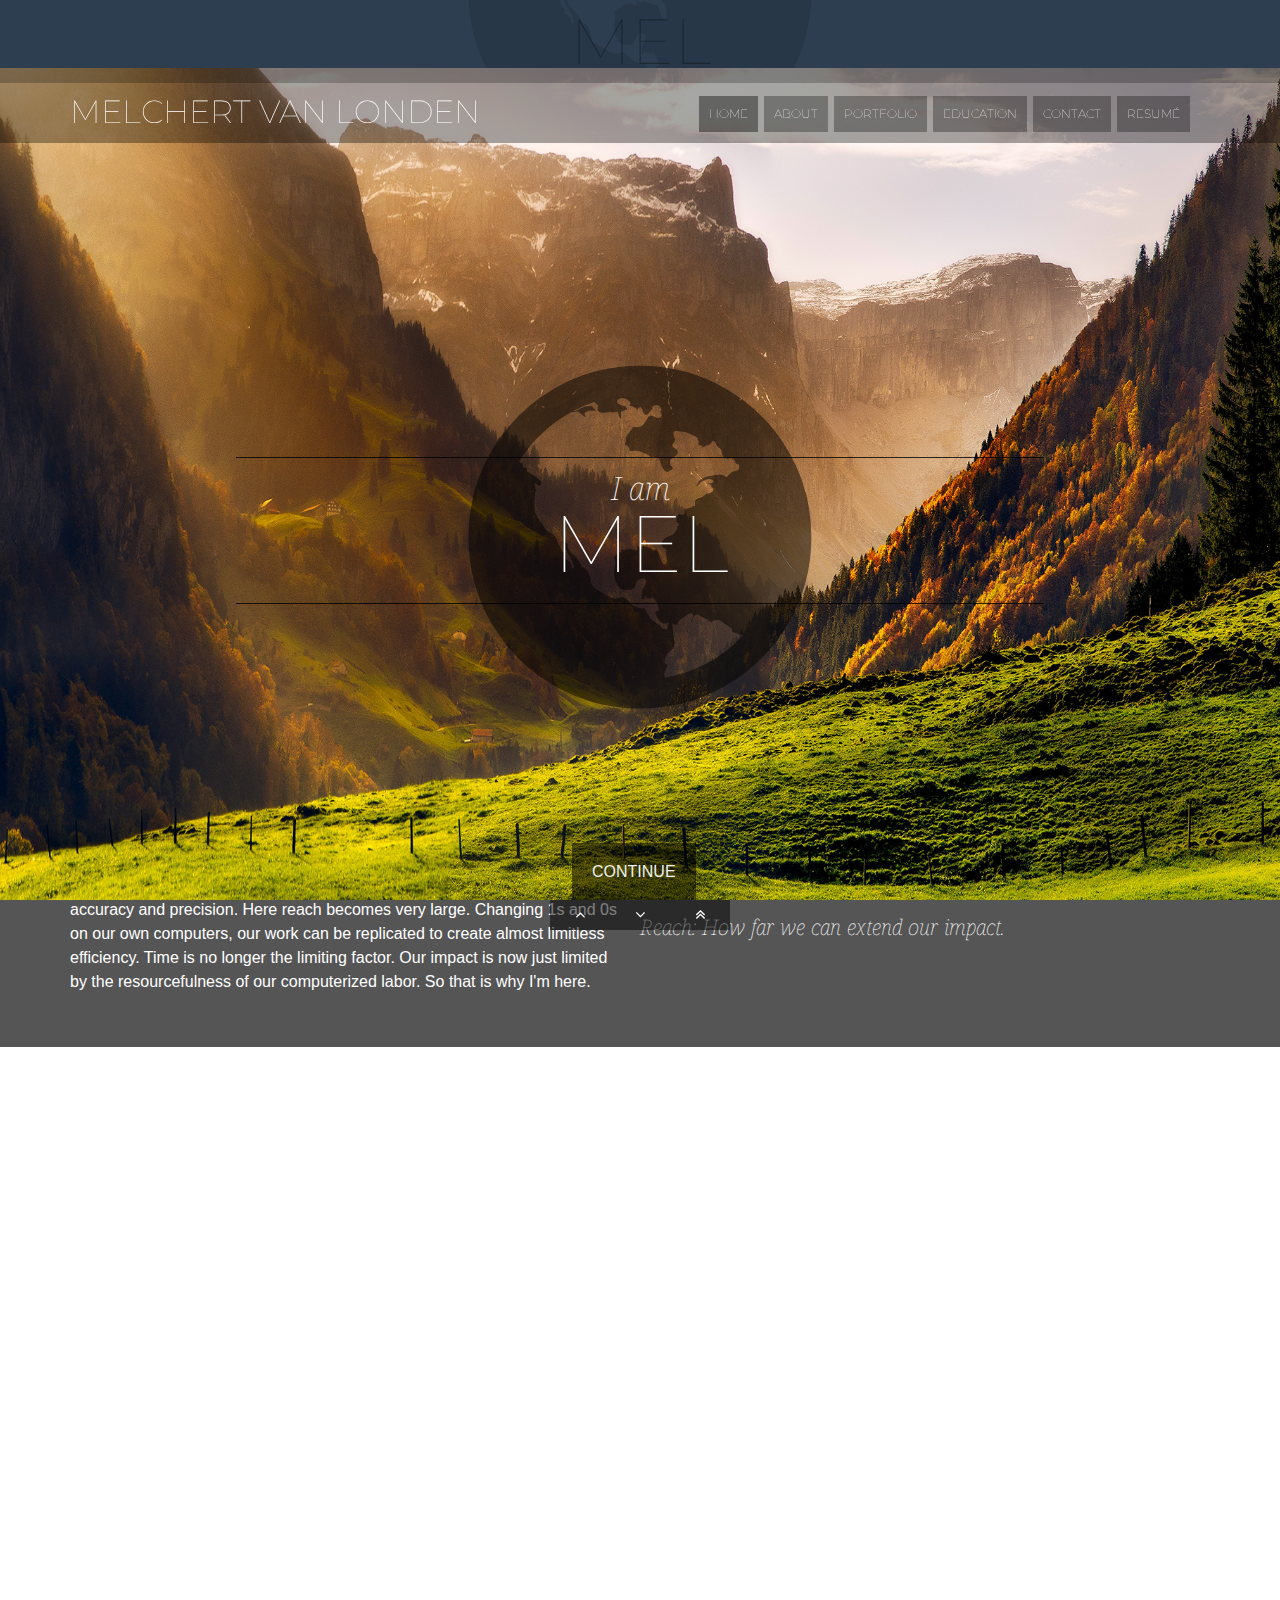
<file: public/index.html>
<!DOCTYPE html>
<!--[if lt IE 7]> <html class="no-js ie6 oldie" lang="en"> <![endif]-->
<!--[if IE 7]>    <html class="no-js ie7 oldie" lang="en"> <![endif]-->
<!--[if IE 8]>    <html class="no-js ie8 oldie" lang="en"> <![endif]-->
<!--[if gt IE 8]><!--> <html class="no-js"  dir="ltr" lang="en-US"> <!--<![endif]-->
<head>
    <meta charset="UTF-8">
    <meta http-equiv="X-UA-Compatible" content="IE=edge,chrome=1">
    <meta name="viewport" content="width=device-width, initial-scale=1, maximum-scale=1">
    <title>Mel van Londen</title>
    <meta name="author" content="">
    <meta name="description" content="">
    <link href="http://fonts.googleapis.com/css?family=Montserrat:400,700" rel="stylesheet" type="text/css">
    <link href='http://fonts.googleapis.com/css?family=Droid+Serif:400,700,400italic,700italic' rel='stylesheet' type='text/css'>
    <!--[if IE 7]><link href="css/font-awesome-ie7.min.css" rel="stylesheet" type="text/css" media="screen" /><![endif]-->
    <link rel="stylesheet" href="css/font-awesome.min.css">
    <link rel="stylesheet" href="css/curtain.css">
    <link rel="stylesheet" href="css/base.css">
    <link rel="stylesheet" href="css/flexslider.css">
    <link rel="stylesheet" href="css/jquery.fancybox.css">
    <link rel="stylesheet" href="css/styles.css">
    <link rel="stylesheet" href="css/component.css">
    <link rel="shortcut icon" href="favicon.ico" type="image/x-icon" />

    <!--[if lt IE 9]><script src="http://html5shim.googlecode.com/svn/trunk/html5.js"></script><![endif]-->
</head>
<body class="home">

<!--PRELOADER-->
<!-- Preloader -->
<div id="preloader">
  <h2 class="mega">Mel</h2>
  <i class="icon-globe"></i>
  <div id="status">
    <div class="windows8">
    <div class="wBall" id="wBall_1">
    <div class="wInnerBall">
    </div>
    </div>
    <div class="wBall" id="wBall_2">
    <div class="wInnerBall">
    </div>
    </div>
    <div class="wBall" id="wBall_3">
    <div class="wInnerBall">
    </div>
    </div>
    <div class="wBall" id="wBall_4">
    <div class="wInnerBall">
    </div>
    </div>
    <div class="wBall" id="wBall_5">
    <div class="wInnerBall">
    </div>
    </div>
    </div>
  </div>
</div>
<!--END PRELOADER-->

<section class="social">
  <div class="wrapper clearfix">
    <div class="col1-2">
    </div>
    <div class="col1-2">
      <ul class="floatleft">
        <li><a href="http://www.linkedin.com/pub/melchert-van-londen/49/34b/b6b" class="button" target="_blank"><i class="icon-linkedin"></i></a></li>
        <li><a href="https://github.com/mvanlonden" class="button" target="_blank"><i class="icon-github"></i></a></li>
        <li><a href="http://instagram.com/mvanlonden" class="button" target="_blank"><i class="icon-instagram"></i></a></li>
                <li><a href="https://www.dropbox.com/s/3da2i1fuiy8vwga/Melchert_vanLonden_Jan_5_14.pdf" class="button" target="_blank"><i class="icon-cloud-download"></i></a></li>
      </ul>
    </div>
  </div>
</section>
<nav>
  <div class="wrapper clearfix">
    <div class="col1-2">
      <h1 class="gamma"><a href="index.html">Melchert van Londen</a></h1>
    </div>
    <div class="col1-2" id="nav">
      <ul class="nav">
        <li><a href="#section-1" class="active curtain-links">Home</a></li>
        <li><a href="#section-2" class="curtain-links">About</a></li>
        <li><a href="#section-3" class="curtain-links">Portfolio</a>
          <ul>
            <li><a href="#section-3" class="curtain-links">Tracking Alligators</a></li>
            <li><a href="#section-4" class="curtain-links">Online Community</a></li>
            <li><a href="#section-5" class="curtain-links">SVG Snap</a></li>
          </ul>
        </li>
        <li><a href="#section-6" class="curtain-links">Education</a>
        </li>
        <li><a href="#section-7" class="curtain-links">Contact</a></li>
                <li><a href="https://www.dropbox.com/s/3da2i1fuiy8vwga/Melchert_vanLonden_Jan_5_14.pdf" target="_blank" class="curtain-links">Resum&eacute</a></li>
      </ul>
    </div>
  </div>
</nav>

<ol class="curtains">
    <li id="section-1" class="cover">
      <section class="center-block">
        <i class="icon-globe"></i>
        <hgroup>
          <h4 class="gamma remove-bottom">I am</h4>
            <div id="overflow-animate">
              <div id="animate-container">
                <h1 class="giga remove-bottom">Mel</h1>
                <h1 class="giga remove-bottom">a Thinker</h1>
                <h1 class="giga remove-bottom">a Programmer</h1>
                <h1 class="giga remove-bottom">an Entrepeneur</h1>
              </div>
            </div>
        </hgroup>
      </section>
      <h3 class="zeta"><a href="#section-2" class="curtain-links">Continue</a></h3>
    </li>
    <li id="section-2" class="onyx">
        <div class="wrapper clearfix">
          <div class="col1-2 responsive-centered">
            <h2 class="mega remove-bottom">Welcome!</h2>
            <h4 class="beta">I'm Mel</h4>
            <h4 class="subtitle">I am an ambitious person, eager to make an impact.</h4>
            <p class="meta">Let me tell you a little bit more about myself and my personal philosophy.</p>
            <p>It's all about impact and reach. By multiplying impact and reach we get what I call the "Change Index." Let's go off the assumption that we live and we die; this is the only time we have to do anything. There is nothing after you die. I think it goes without saying that before we leave this earth, we want our opinion to matter. Let's further assume that you have good intentions. Chances are you have an opinion because it will change things for the better. Now how do we value our life? I think the true value should lie in how much we can increase life value for others. As a collective we should value forward progression--find humankind's homeostasis--to reach a point where living becomes second nature, so that we can focus on further expanding the collective intelligence pool. This being the end result, the ever-continuing frontier, let's try to put ourselves in this context--we get our Personal Change Index. The summation of All of our change indices creates the Collective Change Index. And our goal is to maximize this value. This begins with maximizing our own value so that we can show others and future generations how to maximize their own. We stand on the shoulder of giants.</p>
                    <p>Intuitively, we would think our impact and reach are inversely related. If one goes up, the other inherently goes down, the underlying limit here being time. This has changed. Using technology we can replicate our efforts with perfect accuracy and precision. Here reach becomes very large. Changing 1s and 0s on our own computers, our work can be replicated to create almost limitless efficiency. Time is no longer the limiting factor. Our impact is now just limited by the resourcefulness of our computerized labor. So that is why I'm here. 
                    </p>
          </div>
          <div class="col1-2 responsive-centered">
            <div class="centered">
              <img src="img/BWheadshot.JPG" alt="image" style="margin-bottom: 20px;"/>
            </div>
                    <ul>
                        <h4>Impact: The extent to which our personal efforts affects others.</h4>
                        <h4>Reach: How far we can extend our impact.</h4>
                    </ul>
          </div>
        </div>
    </li>
    <li id="section-3" class="distaste">
        <div class="wrapper clearfix">
          <div class="col2-3">
            <iframe src="https://hearthubslides.herokuapp.com" width="576" height="420" scrolling="no" frameborder="0" webkitallowfullscreen mozallowfullscreen allowfullscreen></iframe>
            </div>
          <div class="col1-3">
            <h3 class="beta">Heart Hub</h3>
            <h4 class="subtitle delta">Hospital Data Collection and Analytics Platform</h4>
            <p>At MIT's H@cking Medicine hosted at WebMD, three teammates and I formulated a plan to create a universal hospital device platform that will be comprised of an access point network for medical devices.</p>
            <p>The device network, dubbed Heart Hub, will provide a hardware protocol API on one end and an analytics API on the other end to make it easy to unify medical device information and other hosptial informatics in a central store. It will promote a data science community by providing a platform for accessing the data seamlessly and securely.</p>
          </div>
        </div>
    </li>
    <li id="section-4" class="wetsand">
        <div class="wrapper clearfix">
          <div class="col1-3">
            <h3 class="beta"><a href="http://dyml.io">DYML.io</a></h3>
            <h4 class="subtitle delta">Dynamic Medication Reconcilation</h4>
            <p>After winning the GE/Intel Innovation prize at H@cking Medicine at MIT we are continuing to develop a dynamic medication list that will reconcile medications from multiple datastreams (i.e. BB+, EHRs, manual entry) automatically.</p>
            <p>Not only are we looking to reconcile the medications automatically but also create an inclusive user experience that will remind people to take their medication with a "soft" touch, alert users of possible drug interactions and allow the users to email their doctors regarding medication errors.</p>
            <a href="http://dyml.io" class="button" target="_blank">Visit Site</a>
          </div>
          <div class="col2-3">
            <img src="img/dyml.png">
          </div>
        </div>
    </li>
    <li id="section-5" class="nephritis">
        <div class="wrapper clearfix">
          <div class="col2-3">
            <div class="flexslider">
                        <ul class="slides">
                            <li><img src="img/ObjRecEx.png" /></li>
                            <li><img style="margin-top: 60px" src="img/ObjRecGraph.jpg" /></li>
                        </ul>
                    </div>
          </div>
          <div class="col1-3">
            <h3 class="beta">Alligator Tracking</h3>
            <h4 class="subtitle delta">Command Line Tool built using C++</h4>
            <p><a href="http://terpconnect.umd.edu/~cecarr/" target="_blank"><u>Dr. Catherine Carr's lab</u></a> studies sound localization of many different animals in order to better understand the neuronal circuits behind interaural time difference. The alligators were conditioned to respond to a sound that they have associated with food. By anaylzing their response we can better understand the accuracy of their sound localization mechanisms.</p>
            <p>The application is called and then video file and output data file are passed in as arguments. Using a HSV filter the pink paint on the alligator's back is isolated for tracking.</p>
                    <ul class="floatleft">
                        <li><a href="https://github.com/mvanlonden/objrec" class="button"><i class="icon-github"></i> View on Github</a></li>
                    </ul>
          </div>
        </div>
    </li>
    <li id="section-6" class="concrete">
        <div class="wrapper clearfix">
          <div class="col1-3">
            <h3 class="beta">Business CMS</h3>
            <h4 class="subtitle delta">Node.js with MongoDB</h4>
            <p>This web applcation takes user input, saves it to a database and updates the site realtime using Jade template bindings. This uses heroku dynos and a MongoHQ add on. </p>
            <p>The site is running on a single node dyno to keep heroku hosting free, but feel free to take a tour of the site and make an account. </p>
            <a href="http://kypertech.com/" class="button" target="_blank">Visit Site</a>
          </div>
          <div class="col2-3">
            <div class="flexslider">
              <ul class="slides">
                <li><img src="img/KyperHome.png" /></li>
                <li><img src="img/KyperUser.png" /></li>
                <li><img src="img/KyperAdmin.png" /></li>
                <li><img src="img/KyperDB.png" /></li>
              </ul>
          </div>
          </div>
        </div>
    </li>
    <li id="section-7" class="pomegranate">
        <div class="wrapper clearfix">
          <div class="col1-2">
                    <div style="postion:relative">
                        <div class="overlay">
                        </div>
                        <div class="svg-container">
                            <svg width="100%" height="400px" xmlns="http://www.w3.org/2000/svg" xlink="http://www.w3.org/1999/xlink"><g id="viewport" transform="matrix(1,0,0,1,0,0)"><rect x="125" y="250" width="300" height="100" style="fill:#c0392b;stroke-width:0;stroke:rgb(0,0,0)"/><circle cx="150" cy="100" r="50" stroke="black" stroke-width="0" fill="#c0392b"/><polygon points="400,50 350,150 450,150" fill="#c0392b"/></g></svg>
                        </div>
                    </div>
                </div>
                <div class="col1-2">
            <h3 class="beta">JQuery SVG Snapping</h3>
            <h4 class="subtitle delta">Add snapping functionality to John Krauss's JQuery-SvgPan Library</h4>
            <p>Using a Javascript rounding function I was able to manipulate SVG matricies to snap to a user defined grid size.</p>
                    <p>Try it out. Position your mouse over the viewport, use your scroll to zoom in or out, and click and drag to observe the snapping functionality.</p>
                    <ul class="floatleft">
                        <li><a href="https://github.com/mvanlonden/jquery-svgpansnap" class="button"><i class="icon-github" target="_blank"></i> View on Github</a></li>
                        <li>
                            <form class="ac-custom ac-checkbox ac-cross" autocomplete="off">
                                <ul>
                                    <li><input id="cb1" name="cb1" type="checkbox"><label for="cb6">Enable Demo</label></li>
                                </ul>
                            </form>
                        </li>
                    </ul>
          </div>
        </div>
    </li>
    <li id="section-8" class="asphalt">
        <div class="wrapper clearfix">
          <div class="col1-2">
            <h3 class="alpha">Education</h3>
            <h4 class="subtitle beta">University of Maryland</h4>
                    <h4 class="subtitle delta"> </h4>
                    <h4 class="subtitle delta">B.S. Neurobiology and Physiology</h4>
                    <h4 class="subtitle delta">B.S. Business Management</h4>
                    <h4 class="subtitle beta">US Coast Guard</h4>
                    <h4 class="subtitle delta"> </h4>
                    <h4 class="subtitle delta">Master Captain 50 Ton License</h4>
          </div>
          <div class="col1-2">
            <h3 class="alpha">Skills</h3>
                    <div class="col1-6">
                        <p>Javascript</p>
                        <p>Node</p>
                        <p>Angular</p>
                        <p>Unix</p>
                        <p>Java</p>
                        <p>Python</p>
                    </div>
                    <div class="col2-6">
                        <div class="bar-container distaste"><div class="bar8 distaste"></div></div>
                        <div class="bar-container distaste"><div class="bar6 distaste"></div></div>
                        <div class="bar-container wetsand"><div class="bar8 wetsand"></div></div>
                        <div class="bar-container wetsand"><div class="bar8 wetsand"></div></div>
                        <div class="bar-container slime"><div class="bar7 slime"></div></div>
                        <div class="bar-container slime"><div class="bar5 slime"></div></div>
                    </div>
          </div>
        </div>
    </li>
    <li id="section-9" style="background-color:#76A3B8">
      <div class="wrapper clearfix">
      <div class="col1-1 responsive-centered">
                <div class="centered">
            <a href="img/captain.png" class="popup popup-link" style="margin-bottom:20px">
                <img src="img/captain.png" alt="image" />
               </a>
        <h2 class="mega remove-bottom"></h2>
        <h4 class="beta"><a href="mailto:m@lchert.com">M@lchert.com</a></h4>
        <h4 class="subtitle">On the lookout for my next adventure.</h4>
            </div>
      </div>
    </li> 
</ol>

<ul class="menu">
    <li class="up"><a href="#up"><i class="icon-angle-up"></i></a></li>
    <li class="down"><a href="#down"><i class="icon-angle-down"></i></a></li>
    <li class="btt"><a href="#"><i class="icon-double-angle-up"></i></a></li>
</ul>

<script src="http://ajax.googleapis.com/ajax/libs/jquery/1.10.1/jquery.min.js"></script>
<script>
if (!window.jQuery) {
    document.write('<script src="js/jquery-1.10.2.min.js"><\/script>');
};
</script>
<script>
$('#cb1').change(function(){
    $('.overlay').toggle();
});
</script>
<script src="js/jquery-easing.js"></script>
<script src="js/curtain.js"></script>
<script src="js/jquery.flexslider-min.js"></script>
<script src="js/jquery.fancybox.pack.js"></script>
<script src="js/custom.js"></script>
<script src="js/jquery-svgpansnap.js"></script>
<script src="js/svgcheckbx.js"></script>
<!--<script src="js/modernizr.custom.js"></script> might be important for checkbox-->

</body>
</html>
</file>
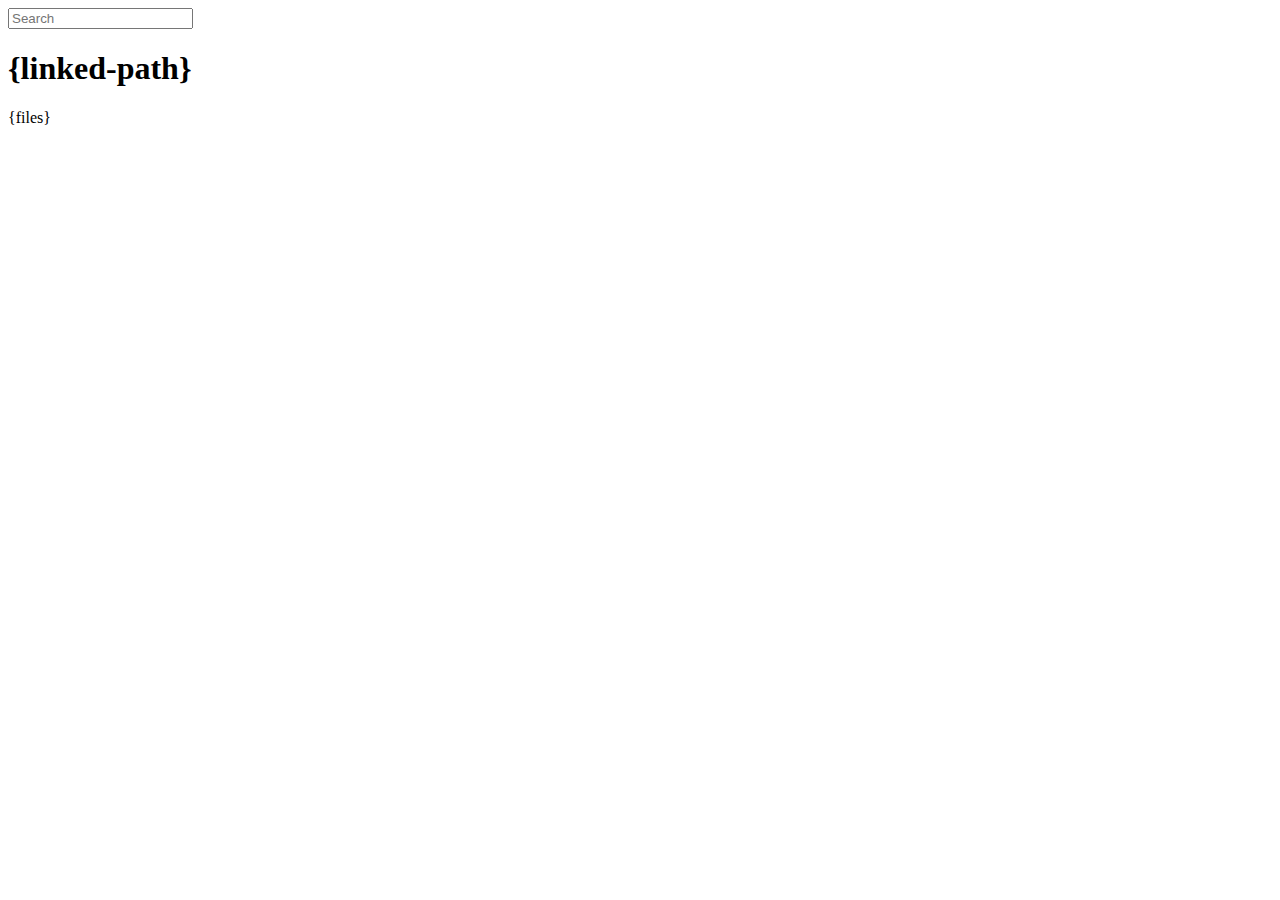
<file: node_modules/express/node_modules/connect/lib/public/directory.html>
<html>
  <head>
    <title>listing directory {directory}</title>
    <style>{style}</style>
    <script>
      function $(id){
        var el = 'string' == typeof id
          ? document.getElementById(id)
          : id;

        el.on = function(event, fn){
          if ('content loaded' == event) event = 'DOMContentLoaded';
          el.addEventListener(event, fn, false);
        };

        el.all = function(selector){
          return $(el.querySelectorAll(selector));
        };

        el.each = function(fn){
          for (var i = 0, len = el.length; i < len; ++i) {
            fn($(el[i]), i);
          }
        };

        el.getClasses = function(){
          return this.getAttribute('class').split(/\s+/);
        };

        el.addClass = function(name){
          var classes = this.getAttribute('class');
          el.setAttribute('class', classes
            ? classes + ' ' + name
            : name);
        };

        el.removeClass = function(name){
          var classes = this.getClasses().filter(function(curr){
            return curr != name;
          });
          this.setAttribute('class', classes);
        };

        return el;
      }

      function search() {
        var str = $('search').value
          , links = $('files').all('a');

        links.each(function(link){
          var text = link.textContent;

          if ('..' == text) return;
          if (str.length && ~text.indexOf(str)) {
            link.addClass('highlight');
          } else {
            link.removeClass('highlight');
          }
        });
      }

      $(window).on('content loaded', function(){
        $('search').on('keyup', search);
      });
    </script>
  </head>
  <body class="directory">
    <input id="search" type="text" placeholder="Search" autocomplete="off" />
    <div id="wrapper">
      <h1>{linked-path}</h1>
      {files}
    </div>
  </body>
</html>
</file>
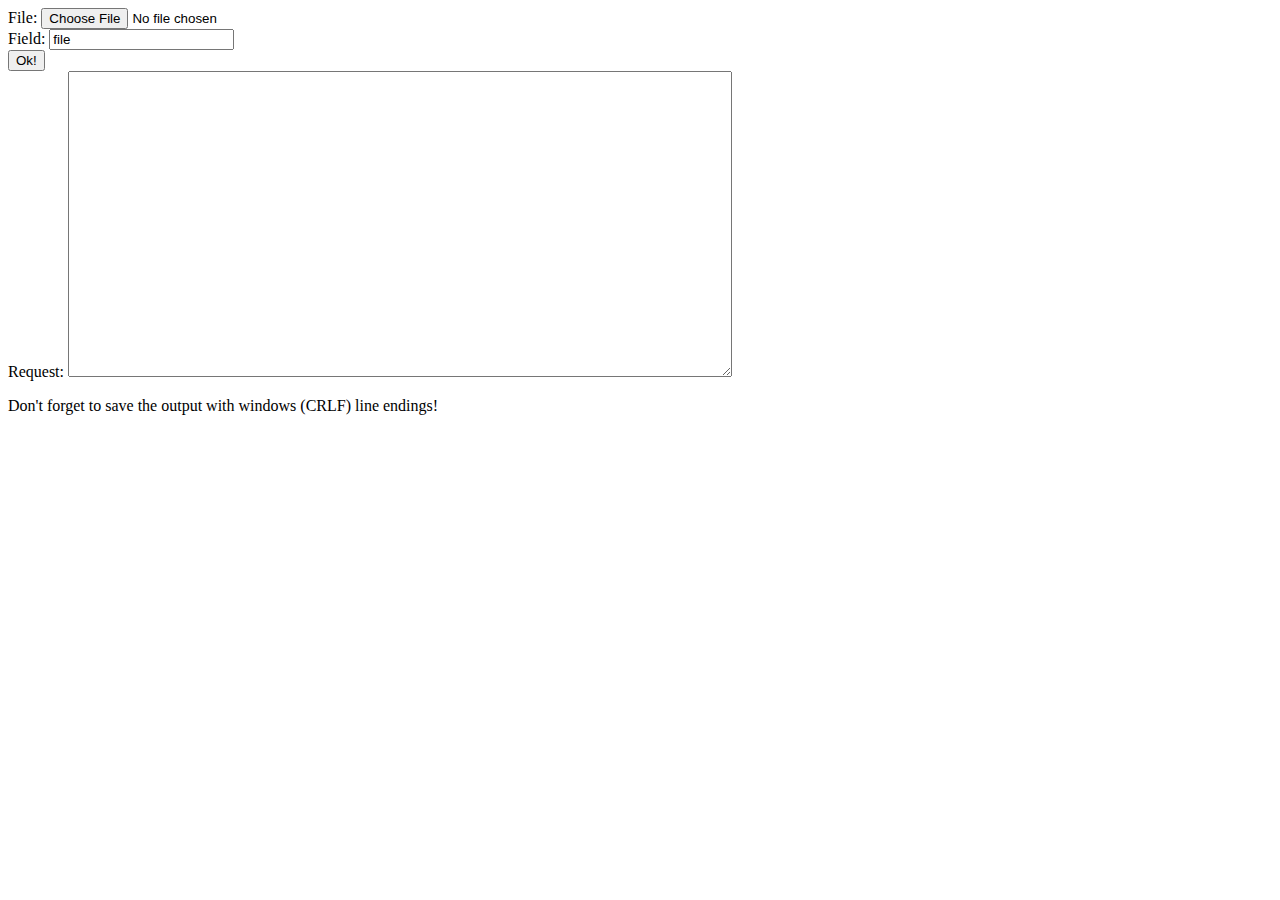
<file: node_modules/express/node_modules/connect/node_modules/formidable/test/tools/base64.html>
<html>
<head>
	<title>Convert a file to a base64 request</title>

<script type="text/javascript">

function form_submit(e){
	console.log(e)

	var resultOutput = document.getElementById('resultOutput');
	var fileInput = document.getElementById('fileInput');
	var fieldInput = document.getElementById('fieldInput');

	makeRequestBase64(fileInput.files[0], fieldInput.value, function(err, result){
		resultOutput.value = result;
	});

	return false;
}

function makeRequestBase64(file, fieldName, cb){
	var boundary = '\\/\\/\\/\\/\\/\\/\\/\\/\\/\\/\\/\\/\\/\\/\\/\\/\\/\\/\\/\\/\\/\\/\\/\\/\\/\\/\\/\\/\\/';
	var crlf = "\r\n";

	var reader = new FileReader();
	reader.onload = function(e){
		var body = '';

		body += '--' + boundary + crlf;
		body += 'Content-Disposition: form-data; name="' + fieldName + '"; filename="' + escape(file.name)+ '"' + crlf;
		body += 'Content-Type: ' + file.type + '' + crlf;
		body += 'Content-Transfer-Encoding: base64' + crlf
		body += crlf;
		body += e.target.result.substring(e.target.result.indexOf(',') + 1) + crlf;

		body += '--' + boundary + '--';

		var head = '';
		head += 'POST /upload HTTP/1.1' + crlf;
		head += 'Host: localhost:8080' + crlf;
		head += 'Content-Type: multipart/form-data; boundary=' + boundary + '' + crlf;
		head += 'Content-Length: ' + body.length + '' + crlf;

		cb(null, head + crlf + body);
	};

	reader.readAsDataURL(file);
}

</script>

</head>

<body>

<form action="" onsubmit="return form_submit();">
	<label>File: <input id="fileInput" type="file" /></label><br />
	<label>Field: <input id="fieldInput" type="text" value="file" /></label><br />
	<button type="submit">Ok!</button><br />
	<label>Request: <textarea id="resultOutput" readonly="readonly" rows="20" cols="80"></textarea></label><br />
</form>
<p>
Don't forget to save the output with windows (CRLF) line endings!
</p>

</body>
</html>
</file>
<file: public/css/curtain.css>
html{
    height: 100%;
    overflow-x: hidden;
}
.curtains{
    width: 100%;
    z-index:1;
    position:relative;
}
.curtains>li{
    -webkit-transform:translateZ(0);
    position: fixed;
    display:block;
    top: 0;
    left: 0;
    width: 100%;
    min-height: 100%;
    overflow: hidden;
    z-index:1;
}
.curtains>li.hidden{display:none;}
.curtains>li:first-child{z-index:2;}

/*! responsive-nav.js v1.0.15 by @viljamis */

.js #nav {
  clip: rect(0 0 0 0);
  max-height: 0;
  position: absolute;
  display: block;
  overflow: hidden;
  zoom: 1;
}

#nav.opened {
  max-height: 9999px;
}

#nav-toggle {
	position: absolute; right: 20px;
}

@media screen and (min-width: 767px) {
  .js #nav {
    position: relative;
  }
  .js #nav.closed {
    max-height: none;
  }
  #nav-toggle {
    display: none;
  }
}
</file>
<file: public/css/styles.css>
/* GENERIC STYLES AND TYPOGRAPHY */
* {
	z-index: 9; position: relative;
}
body {
	font-family: 'Arial', sans-serif; color: #fff; line-height: 24px;
}
h1, h2, h3, blockquote span, nav a, .resp-tabs-list li {
	font-family: 'Montserrat', sans-serif; text-transform: uppercase; color: #fff; word-wrap: normal; -webkit-hyphens: manual; hyphens: manual;
}
h4, h5, h6 {
	font-family: 'Droid Serif', serif; color: #fff; font-style: italic;
}
.light h1, .light h2, .light h3, .light h4, .light h5, .light h6 {
	color: #333;
}
body .light, .light a, .light blockquote, .light p, .light blockquote span {
	color: #555;
}
article ol, article ul, aside ul, aside ol, footer ul, footer ol {
	padding: 20px 20px 20px 40px;
}
aside ul, aside ol, footer ul, footer ol {
	padding: 0 0 20px 10px;
}
article li, aside li, footer li {
	margin-bottom: 8px;
}
article ul {
	list-style-type: disc;
}
aside li, footer li {
	border-bottom: 1px solid #bdc3c7; padding-bottom: 6px;
}
article ol, aside ol, footer ol {
	list-style-type: decimal;
}
aside, footer, .subfooter {
	font-size: 80%;
}
aside i, footer i {
	left: -10px;
}
aside h3, footer h3 {
	padding-top: 10px;
}
aside h3 {
	border-bottom: 1px solid #444; padding-bottom: 10px; display: inline-block;
}
aside h3:after {
	position: absolute; bottom: -3px; left: 0; content: ''; width: 50px; height: 2px; background: url(../rgba.php?r=0&g=0&b=0&a=30) repeat; background: rgba(0,0,0,0.3);
}
footer h3 {
	border-bottom: 1px solid #bdc3c7; padding-bottom: 10px; display: inline-block;
}
footer h3:after {
	position: absolute; bottom: -3px; left: 0; content: ''; width: 50px; height: 2px; background: url(../rgba.php?r=255&g=255&b=255&a=30) repeat; background: rgba(255,255,255,0.3);
}
pre {
	background: #ecf0f1; padding: 15px 30px; margin-bottom: 20px;
}
pre:before {
	font-family: 'FontAwesome'; content: '\f15c'; position: absolute; bottom: 35px; right: 10px; font-size: 90px; color: url(../rgba.php?r=0&g=0&b=0&a=10) repeat; color: rgba(0,0,0,0.1); font-style: normal; z-index: -1;
}
em {
	font-style: italic;
}
strong {
	font-weight: bold;
}
a {
	color: #ecf0f1; text-decoration: none;
}
.breadcrumbs a {
	border-bottom: 1px solid #ecf0f1;
}
.light a:hover {
	color: #000;
}
a:hover {
	color: #fff;
}
blockquote {
	padding: 10px 40px 30px; font-style: italic; font-size: 120%; margin-top: 30px; line-height: 28px;
}
blockquote p {
	margin-bottom: 0;
}
blockquote:before {
	font-family: 'FontAwesome'; content: '\f10d'; position: absolute; top: 20px; left: 0; font-size: 90px; color: url(../rgba.php?r=0&g=0&b=0&a=10) repeat; color: rgba(0,0,0,0.1); font-style: normal; z-index: -1;
}
blockquote span {
	display: block; letter-spacing: 3px; font-size: 70%; font-style: normal; padding-top: 10px;
}
.button {
	display: inline-block; background: url(../rgba.php?r=0&g=0&b=0&a=20) repeat; background: rgba(0,0,0,0.2); padding: 10px 13px; font-style: italic; margin: 0 6px 9px 0;
}
.button:hover {
	background: url(../rgba.php?r=0&g=0&b=0&a=35) repeat; background: rgba(0,0,0,0.35);
}
.light .button {
	color: #fff;
}
.light .button:hover {
	color: #fff;
}
input, textarea {
	border: 0; background: url(../rgba.php?r=0&g=0&b=0&a=35) repeat; background: rgba(0,0,0,0.35); height: 44px; font-size: 15px; padding: 0 40px 0 20px; color: #fff;
}
.icons-ul li {
	margin-bottom: 14px;
}
hr {
	width: 100%; height: 1px; background: #e5e5e5; border: none; margin: 5px 0 25px;
}
.col1-1 hr {
	margin-bottom: 5px;
}
/* END GENERIC STYLES AND TYPOGRAPHY */

/* NAV STYLES */

section.social {
	background: url(../rgba.php?r=0&g=0&b=0&a=50) repeat; background: rgba(0,0,0,0.5);
}
nav {
	position: fixed; left: 0; width: 100%; height: 60px; background: url(../rgba.php?r=0&g=0&b=0&a=35) repeat; background: rgba(0,0,0,0.35); z-index: 999;
}
nav * {
	z-index: 999;
}
nav .wrapper {
	padding: 13px 0 0 0;
}
nav .nav {
	float: right; margin-top: -1px;
}
nav li {
	float: left;
}
nav li a {
	padding: 7px 10px 6px; display: block; background: url(../rgba.php?r=0&g=0&b=0&a=30) repeat; background: rgba(0,0,0,0.3); margin-left: 6px; font-size: 12px;
}
nav li a.active, nav li a:hover {
	background: url(../rgba.php?r=0&g=0&b=0&a=40) repeat; background: rgba(0,0,0,0.4); color: #fff;
}
#nav-toggle {
	float: right; font-size: 24px; padding-top: 4px;
}
nav ul ul {
	display: none; padding-top: 11px;
}
nav li ul li {
	display: block; float: none;
}
.curtains li .wrapper {
	padding-top: 155px;
}
.curtains li .center-block .wrapper {
	padding-top: 0;
}

/* END NAV STYLES */

/* HOME */

.home #section-1 { 
  background: url('../img/swissalps.jpg') 50% 0 no-repeat; 
  -webkit-background-size: cover;
  -moz-background-size: cover;
  -o-background-size: cover;
  background-size: cover;
}
.social {
	position: fixed; left: 0; width: 100%; top: 0; z-index: 99;
}
.social .wrapper, .subfooter .wrapper {
	padding-top: 20px;
}
.subfooter.wrapper {
	margin-bottom: 0;
}
.subfooter p {
	margin: 13px 0 10px;
}
.social .col1-2, .subfooter .col1-2 {
	margin-bottom: 0;
}
.social li, .subfooter li {
	display: inline-block;
}
.social li a.button, .subfooter li a.button {
	background: url(../rgba.php?r=0&g=0&b=0&a=35) repeat; background: rgba(0,0,0,0.35); font-style: normal; min-width: 45px; text-align: center;
}
.social li a.button:hover, .subfooter li a.button:hover {
	background: url(../rgba.php?r=0&g=0&b=0&a=50) repeat; background: rgba(0,0,0,0.5);
}
.social li:last-child a.button, .subfooter li:last-child a.button {
	margin-right: 0;
}
footer pre {
	padding: 0; background: none;
}
footer pre:before {
	display: none;
}
.breadcrumbs * {
	letter-spacing: 2px;
}
.breadcrumbs span {
	font-style: italic;
}
.cover {
	text-align: center;
}
.team .cover {
	text-align: left;
}
.home .cover i, #preloader i {
	color: url(../rgba.php?r=0&g=0&b=0&a=50) repeat; color: rgba(0,0,0,0.5); font-size: 400px; position: absolute; left: 0; right: 0; top: -120px; z-index: 1;
}
.icon-huge {
	color: url(../rgba.php?r=0&g=0&b=0&a=20) repeat; color: rgba(0,0,0,0.2); font-size: 400px;	
}
.home .cover h3 {
	position: absolute; bottom: 0; margin: 0 auto; left: 50%; margin-left: -68px; padding-bottom: 20px;
}
.home .cover h3 a {
	padding: 20px; background: url(../rgba.php?r=0&g=0&b=0&a=50) repeat; background: rgba(0,0,0,0.5);
}
.home .cover h3 a:hover {
	background: url(../rgba.php?r=0&g=0&b=0&a=70) repeat; background: rgba(0,0,0,0.7);
}
.center-block {
	position: relative;
}
hgroup {
	display: inline-block; padding: 14px 24px 19px; border-top: 1px solid rgba(0,0,0,0.8); border-bottom: 1px solid rgba(0,0,0,0.8);
}
#overflow-animate {
	overflow: hidden; height: 80px;
}
#animate-container {
	position: relative;
}

/* END HOME */

/* SECTION 3 */

.popup-link {
	display: block;
}
.popup-link i {
	position: absolute; top: 20px; left: 20px; color: #333; font-size: 38px; width: 60px; height: 60px; background: #fff; text-align: center; line-height: 62px;
}

/* HELPER CLASSES */
.remove-bottom {
	margin-bottom: 0;
}
.subtitle {
	opacity: 0.7;
}
.centered {
	text-align: center;
}
.largetoppadding {
	padding-top: 155px;
}
.floatright {
	float: right; margin-right: 0; margin-left: 4%;
}
.floatleft {
	float: left;
}
.padding {
	padding: 12px 0;
}
/* END HELPER CLASSES */

/* ANIMATION MENU */
.menu {
	position: fixed; bottom: 0; margin-left: 50%; left: -90px;
}
.home .menu {
	bottom: -30px;
}
.menu.normal {
	left: auto; right: 30px; margin: 0; position: absolute; bottom: auto; top: 0;
}
.menu li {
	float: left; margin: 0; padding: 0;
}
.menu li a, .pagination a {
	background: url(../rgba.php?r=0&g=0&b=0&a=50) repeat; background: rgba(0,0,0,0.5); color: #fff; width: 60px; height: 30px; display: block; text-align: center; line-height: 30px;
}
.menu li a:hover, .pagination a:hover, .pagination a.active {
	background: url(../rgba.php?r=0&g=0&b=0&a=70) repeat; background: rgba(0,0,0,0.7); color: #fff;
}

/* BLOG */

.meta, .pagination {
	font-size: 14px; border-top: 1px solid rgba(255,255,255,0.6); border-bottom: 1px solid rgba(255,255,255,0.6); display: inline-block; padding: 15px 0;
}
.light .meta, .light .pagination {
	border-color: rgba(0,0,0,0.3);
}
.blog #section-1 {
	background: url('../img/portfolio.png') repeat;
}
.pagination {
	margin-top: 70px;
}
.pagination li {
	display: inline-block;
}
.blog article, .portfolio article {
	border-bottom: 1px solid #bdc3c7; margin-bottom: 45px; padding-bottom: 25px;
}
.blog.single article, .portfolio.single article {
	border-bottom: none; padding-bottom: 0; margin-bottom: 35px;
}
.comment-count {
	border-top: 1px solid #bdc3c7; padding-top: 30px;
}
#comments li {
	border-top: 1px solid #bdc3c7; margin-bottom: 30px; padding-top: 30px;
}
#comments ul.children li {
	border-top: none; padding-top: 0; padding-left: 5%; margin-left: 5%; border-left: 1px solid #bdc3c7;
}
#comments ul.children li:before {
	content: ''; position: absolute; top: 45px; left: 0; width: 5%; height: 1px; background: #bdc3c7;
}
#commentform, #contactform {
	border-top: 1px solid #bdc3c7; padding: 35px 0;
}
#commentform div.floatleft {
	width: 30%;
}
#commentform input, #commentform textarea, #contactform input, #contactform textarea {
	background: #ecf0f1; color: #333;
}
#commentform input, #contactform input{
	float: left; display: block; clear: left; width: 100%; margin-bottom: 10px;
}
#commentform textarea {
	float: right; width: 68%; min-height: 153px; padding: 14px 60px 20px 20px;
}
#contactform textarea {
	width: 100%; min-height: 153px; padding: 14px 60px 20px 20px;
}
#commentform input.submit, #contactform input.submit {
	float: right; width: auto; padding: 0 30px;
}
#contactform input.submit {
	float: left; margin-top: 3px;
}
#commentform input.submit:hover, #contactform input.submit:hover {
	background: #bdc3c7; cursor: pointer; color: #fff;
}
li .one_sixth {
	text-align: center;
}
.author {
	margin: 10px 0 35px; padding: 20px 30px 5px; background: #ecf0f1;
}
.author img {
	margin: 0 30px 20px 0;
}
ul.tagcloud {
	padding: 0;
}
ul.tagcloud li {
	padding: 0; margin: 0 6px 7px 0; border: 1px solid #ecf0f1; display: inline-block;
}
ul.tagcloud li a {
	padding: 3px 7px 2px; display: inline-block;
}
footer dl {
	border-bottom: 1px solid #ecf0f1; margin-bottom: 10px;
}
footer dt {
	float: left; margin: 3px 15px 0 0;
}
footer dd {
	vertical-align: top; line-height: 19px; margin-bottom: 6px;
}

/* END BLOG */


/* TEAM */

.team #section-1 {
	background: url('../img/team1.jpg') 50% 0 no-repeat; 
}
.team #section-2 {
	background: url('../img/team3.jpg') 50% 0 no-repeat; 
}
.team #section-3 {
	background: url('../img/team4.jpg') 50% 0 no-repeat; 
}
.team #section-4 {
	background: url('../img/team2.jpg') 50% 0 no-repeat; 
}

/* END TEAM */


/* PRICING */

.pricing #section-1 {
	background: url('../img/pricing.jpg') 50% 0 no-repeat; 
}

/* END PRICING */


/* ABOUT */

.team-block {
	margin-bottom: 10px;
}
.team-block h3 {
	position: absolute; bottom: 15px; left: 10px; color: #fff; z-index: 10; margin-bottom: 0; letter-spacing: 1px;
}

/* END ABOUT */


/* GALLERY */

.gallery-title {
	bottom: 0; left: 0; position: absolute;
}
.gallery-title h3 {
	margin-bottom: 5px;
}
.gallery-title h6 {
	font-size: 85%;
}
.gallery-title.right {
	left: auto; right: 0; text-align: right;
}

/* END GALLERY */


/* PORTFOLIO */
.cover {
	-webkit-background-size: cover !important;
	-moz-background-size: cover !important;
	-o-background-size: cover !important;
	background-size: cover !important;
}
.portfolio .cover { 
  background: url('../img/blog.jpg') 50% 0 no-repeat; 
}
.recent-projects {
	padding-bottom: 50px;
}
.recent-title {
	background: url(../rgba.php?r=0&g=0&b=0&a=40) repeat; background: rgba(0,0,0,0.4); width: 100%; min-height: 72px; position: absolute; bottom: 7px; left: 0;
}
.recent-projects a h3, .recent-projects a h6 {
	position: absolute; bottom: 35px; left: 15px; color: #fff; margin-bottom: 0;
}
.recent-projects a h6 {
	bottom: 20px; font-size: 12px;
}

/* END PORTFOLIO */

/* CONTACT PAGE */

#map {
	position: absolute; width: 100%; height: 100%;
}
.contact .largetoppadding {
	padding-top: 360px;
}
.background-wrapper {
	background: url(../rgba.php?r=0&g=0&b=0&a=30) repeat; background: rgba(0,0,0,0.35); display: inline-block; float: left; clear: left; padding: 10px;
}
.background-wrapper * {
	color: #fff !important;
}
#map img {
	max-width: auto !important;
}
/* END CONTACT PAGE */


/* Colours */

.turquoise {
	background: #1abc9c;
}
.emerald {
	background: #2ecc71;
}
.river {
	background: #3498db;
}
.amethyst {
	background: #9b59b6;
}
.asphalt {
	background: #34495e;
}
.sea {
	background: #16a085;
}
.nephritis {
	background: #27ae60;
}
.blue {
	background: #2980b9;
}
.wisteria {
	background: #8e44ad;
}
.midnight {
	background: #2c3e50;
}
.sunflower {
	background: #f1c40f;
}
.carrot {
	background: #e67e22;
}
.alizarin {
	background: #e74c3c;
}
.clouds {
	background: #ecf0f1;
}
.concrete {
	background: #95a5a6;
}
.orange {
	background: #f39c12;
}
.pumpkin {
	background: #d35400;
}
.pomegranate {
	background: #c0392b;
}
.silver {
	background: #bdc3c7;
}
.asbestos {
	background: #7f8c8d;
}
.onyx {
	background: #555555;
}
.slime {
	background: #608143;
}
.distaste {
	background: #814356;
}
.wetsand {
	background: #91744B;
}
.bar-container.slime {
	border-color: #608143;
}
.bar-container.distaste {
	border-color: #814356;
}
.bar-container.wetsand {
	border-color: #91744B;
}

.overlay {
	position: absolute; top: 0; left: 0; z-index:100; width: 100%; height: 100%;
}

.svg-container {
	background-color:#fff;
}

/* END COLOURS */

/* =Preloader
--------------------------------------------------------------------------------------------------------*/
#preloader { position: fixed; top: 0; left: 0; right: 0; bottom: 0; background-color: #2c3e50; z-index: 99999; text-align: center; }
#preloader h2 {
	position: absolute; left: 0; right: 0; top: 50%; margin-top: -25px; color: url(../rgba.php?r=0&g=0&b=0&a=30) repeat; color: rgba(0,0,0,0.3);
}
#preloader i {
	color: url(../rgba.php?r=0&g=0&b=0&a=10) repeat; color: rgba(0,0,0,0.1); top: 50%; margin-top: -242px;
}
#status { width: 32px; height: 32px; position: absolute; left: 50%; top: 50%; margin: -86px 0 0 -16px; }
.windows8 { position: relative; width: 32px; height: 32px; }
.windows8 .wBall { position: absolute; width: 30px; height: 30px; opacity: 0; -moz-transform: rotate(225deg); -moz-animation: orbit 7.15s infinite; -webkit-transform: rotate(225deg); -webkit-animation: orbit 7.15s infinite; -ms-transform: rotate(225deg); -ms-animation: orbit 7.15s infinite; -o-transform: rotate(225deg); -o-animation: orbit 7.15s infinite; transform: rotate(225deg); animation: orbit 7.15s infinite; z-index: 999999;}
.windows8 .wBall .wInnerBall { position: absolute; width: 4px; height: 4px; background: #fff; left: 0px; top: 0px; -moz-border-radius: 4px; -webkit-border-radius: 4px; -ms-border-radius: 4px; -o-border-radius: 4px; border-radius: 4px; }
.windows8 #wBall_1 { -moz-animation-delay: 1.56s; -webkit-animation-delay: 1.56s; -ms-animation-delay: 1.56s; -o-animation-delay: 1.56s; animation-delay: 1.56s; }
.windows8 #wBall_2 { -moz-animation-delay: 0.31s; -webkit-animation-delay: 0.31s; -ms-animation-delay: 0.31s; -o-animation-delay: 0.31s; animation-delay: 0.31s; }
.windows8 #wBall_3 { -moz-animation-delay: 0.62s; -webkit-animation-delay: 0.62s; -ms-animation-delay: 0.62s; -o-animation-delay: 0.62s; animation-delay: 0.62s; }
.windows8 #wBall_4 { -moz-animation-delay: 0.94s; -webkit-animation-delay: 0.94s; -ms-animation-delay: 0.94s; -o-animation-delay: 0.94s; animation-delay: 0.94s; }
.windows8 #wBall_5 { -moz-animation-delay: 1.25s; -webkit-animation-delay: 1.25s; -ms-animation-delay: 1.25s; -o-animation-delay: 1.25s; animation-delay: 1.25s; }
@-moz-keyframes orbit { 
	0% { opacity: 1; z-index: 99; -moz-transform: rotate(180deg); -moz-animation-timing-function: ease-out; }
	7% { opacity: 1; -moz-transform: rotate(300deg); -moz-animation-timing-function: linear; -moz-origin: 0%; }
	30% { opacity: 1; -moz-transform: rotate(410deg); -moz-animation-timing-function: ease-in-out; -moz-origin: 7%; }
	39% { opacity: 1; -moz-transform: rotate(645deg); -moz-animation-timing-function: linear; -moz-origin: 30%; }
	70% { opacity: 1; -moz-transform: rotate(770deg); -moz-animation-timing-function: ease-out; -moz-origin: 39%; }
	75% { opacity: 1; -moz-transform: rotate(900deg); -moz-animation-timing-function: ease-out; -moz-origin: 70%; }
	76% { opacity: 0; -moz-transform: rotate(900deg); }
	100% { opacity: 0; -moz-transform: rotate(900deg); }
}
@-webkit-keyframes orbit { 
	0% { opacity: 1; z-index: 99; -webkit-transform: rotate(180deg); -webkit-animation-timing-function: ease-out; }
	7% { opacity: 1; -webkit-transform: rotate(300deg); -webkit-animation-timing-function: linear; -webkit-origin: 0%; }
	30% { opacity: 1; -webkit-transform: rotate(410deg); -webkit-animation-timing-function: ease-in-out; -webkit-origin: 7%; }
	39% { opacity: 1; -webkit-transform: rotate(645deg); -webkit-animation-timing-function: linear; -webkit-origin: 30%; }
	70% { opacity: 1; -webkit-transform: rotate(770deg); -webkit-animation-timing-function: ease-out; -webkit-origin: 39%; }
	75% { opacity: 1; -webkit-transform: rotate(900deg); -webkit-animation-timing-function: ease-out; -webkit-origin: 70%; }
	76% { opacity: 0; -webkit-transform: rotate(900deg); }
	100% { opacity: 0; -webkit-transform: rotate(900deg); }
}
@-ms-keyframes orbit { 
	0% { opacity: 1; z-index: 99; -ms-transform: rotate(180deg); -ms-animation-timing-function: ease-out; }
	7% { opacity: 1; -ms-transform: rotate(300deg); -ms-animation-timing-function: linear; -ms-origin: 0%; }
	30% { opacity: 1; -ms-transform: rotate(410deg); -ms-animation-timing-function: ease-in-out; -ms-origin: 7%; }
	39% { opacity: 1; -ms-transform: rotate(645deg); -ms-animation-timing-function: linear; -ms-origin: 30%; }
	70% { opacity: 1; -ms-transform: rotate(770deg); -ms-animation-timing-function: ease-out; -ms-origin: 39%; }
	75% { opacity: 1; -ms-transform: rotate(900deg); -ms-animation-timing-function: ease-out; -ms-origin: 70%; }
	76% { opacity: 0; -ms-transform: rotate(900deg); }
	100% { opacity: 0; -ms-transform: rotate(900deg); }
}
@-o-keyframes orbit { 
	0% { opacity: 1; z-index: 99; -o-transform: rotate(180deg); -o-animation-timing-function: ease-out; }
	7% { opacity: 1; -o-transform: rotate(300deg); -o-animation-timing-function: linear; -o-origin: 0%; }
	30% { opacity: 1; -o-transform: rotate(410deg); -o-animation-timing-function: ease-in-out; -o-origin: 7%; }
	39% { opacity: 1; -o-transform: rotate(645deg); -o-animation-timing-function: linear; -o-origin: 30%; }
	70% { opacity: 1; -o-transform: rotate(770deg); -o-animation-timing-function: ease-out; -o-origin: 39%; }
	75% { opacity: 1; -o-transform: rotate(900deg); -o-animation-timing-function: ease-out; -o-origin: 70%; }
	76% { opacity: 0; -o-transform: rotate(900deg); }
	100% { opacity: 0; -o-transform: rotate(900deg); }
}
@keyframes orbit { 
	0% { opacity: 1; z-index: 99; transform: rotate(180deg); animation-timing-function: ease-out; }
	7% { opacity: 1; transform: rotate(300deg); animation-timing-function: linear; origin: 0%; }
	30% { opacity: 1; transform: rotate(410deg); animation-timing-function: ease-in-out; origin: 7%; }
	39% { opacity: 1; transform: rotate(645deg); animation-timing-function: linear; origin: 30%; }
	70% { opacity: 1; transform: rotate(770deg); animation-timing-function: ease-out; origin: 39%; }
	75% { opacity: 1; transform: rotate(900deg); animation-timing-function: ease-out; origin: 70%; }
	76% { opacity: 0; transform: rotate(900deg); }
	100% { opacity: 0; transform: rotate(900deg); }
}
/* End Preloader
--------------------------------------------------------------------------------------------------------*/

@media only screen and (min-width: 1160px) {

.wrapper { width:1160px; position:relative; margin:0px auto; }
.col1-1 { width:1140px; margin:0px 10px 20px; }
.col1-2 { width:550px; margin:0px 10px 20px; float:left; }
.col1-3 { width:360px; margin:0px 10px 20px; float:left; }
.col2-3 { width:740px; margin:0px 10px 20px; float:left; }
.col1-4 { width:265px; margin:0px 10px 20px; float:left; }
.col3-4 { width:835px; margin:0px 10px 20px; float:left; }

.curtains li .wrapper { padding-top: 180px; }

}

/* Standard 960 or larger (browsers) */
@media only screen and (min-width: 960px) {}

/* Smaller than standard 960 (devices and browsers) */
@media only screen and (max-width: 959px) {}

/* Tablet Portrait size to standard 960 (devices and browsers) */
@media only screen and (min-width: 768px) and (max-width: 959px) {

.wrapper { width:768px; position:relative; margin:0px auto; }
.col1-1, .col5-6, .one_third, .two_thirds, aside.col1-4 { width:748px; margin:0px 10px 20px; }
.col1-2, .recent-projects .col1-4, footer .col1-4 { width:364px; margin:0px 10px 20px; float:left; }
.col1-3 { width:236px; margin:0px 10px 20px; float:left; }
.col2-3 { width:492px; margin:0px 10px 20px; float:left; }
.col1-4 { width:172px; margin:0px 10px 20px; float:left; }
.col3-4 { width:556px; margin:0px 10px 20px; float:left; }
.one_third, .two_thirds { margin-left: 0; margin-right: 0; }
}

/* All Mobile Sizes (devices and browser) */
@media only screen and (max-width: 767px) {
	.curtains-disabled section.social, .curtains-disabled nav {
		position: static;
	}
	.curtains-disabled .largetoppadding {
	padding-top: 0;
	}
	.curtains-enabled section.social {
		display: none;
	}
	nav{
		-moz-box-sizing: border-box; box-sizing: border-box; width: 100% !important; background: url(../rgba.php?r=0&g=0&b=0&a=75) repeat; background: rgba(0,0,0,0.75); top: 0 !important;
	}
	nav {
		min-height: 60px; height: auto !important;
	}
	nav .col3-4, ul.nav {
		margin: 0; width: 100%;
	}
	ul.nav {
		padding-top: 15px;
		max-height: 250px;
		overflow: scroll;
	}
	nav * {
		margin-bottom: 0 !important;
	}
	.nav * {
		width: 100%;
		margin: 0; padding: 0; display: block !important;
	}
	.nav li a {
		background: none; text-indent: 20px; padding: 5px 0 4px; border-bottom: 1px solid rgba(0,0,0,0.1);
	}
	.nav li a:hover, .nav li a.active {
		background: url(../rgba.php?r=0&g=0&b=0&a=20) repeat; background: rgba(0,0,0,0.2); text-indent: 36px;
	}
	.nav li ul li a {
		text-indent: 36px;
	}
	.nav li ul li a:hover, .nav li ul li a.active {
		text-indent: 48px;
	}
	nav .col1-4 {
		margin-left: 20px;
	}
	.giga {
		font-size: 65px; padding-top: 7px;
	}
	.menu {
		display: none;
	}
	.mega {
		font-size: 35px;
	}
	.one_sixth {
		width: 100%; text-align: center;
	}
	#comments li {
		text-align: center;
	}
	#comments li p {
		text-align: left;
	}
	section.social .wrapper .col1-2:first-child {
		display: none;
	}
	section.social ul {
		text-align: center; width: 100%; float: none; margin: 0;
	}
	#commentform input, #commentform textarea, #commentform div.floatleft {
		width: 100%;
	}
	#commentform input.submit {
		margin-top: 10px;
	}
	.icon-huge {
		font-size: 200px;
	}
	.responsive-centered {
		text-align: center;
	}
	.social li a.button, .subfooter li a.button {
		padding: 5px; min-width: 33px;
	}
	.home .cover i {
		font-size: 240px;
		top: 100px;
	}
	#preloader i {
		font-size: 240px;
		margin-top: -140px;
	}
	.home hgroup h1 {
		font-size: 44px;
	}
	.home hgroup h4 {
		font-size: 18px !important; 
	}
	#overflow-animate {
	overflow: hidden;
	height: 55px;
	}
	.center-block {
	position: static;
	padding-top: 100px;
	}
	.home .center-block { padding-top: 170px; }
	#map {
		display: none;
	}
 }

/* Mobile Landscape Size to Tablet Portrait (devices and browsers) */
@media only screen and (min-width: 480px) and (max-width: 767px) {
.wrapper { width:440px; position:relative; overflow:visible !important}
.col1-1, .col1-2, .col1-3, .col2-3, .col3-4, .col5-6, .one_third, .two_thirds, .col1-4 { width:420px; margin:0px 10px 20px; }
.one_third, .two_thirds { margin-left: 0; margin-right: 0; }
body.curtains-disabled { overflow-x: hidden; }
}

/* Mobile Portrait Size to Mobile Landscape Size (devices and browsers) */
@media only screen and (max-width: 479px) {
.wrapper { width:320px; position:relative; overflow:visible !important}
.col1-1, .col1-2, .col1-4, .col1-3, .col2-3, .col3-4, .col1-6, .col5-6, .one_third, .two_thirds { width:300px; margin:0px 10px 20px; }
.one_third, .two_thirds { margin-left: 0; margin-right: 0; }
.giga { font-size: 35px; }
body.curtains-disabled { overflow-x: hidden; }
}
</file>
<file: public/css/component.css>
.ac-custom {
	padding: 0px;
	max-width: 900px;
	margin: 0 auto;
}

.ac-custom h2 {
	font-size: 3em;
	font-weight: 300;
	padding: 0 0 0.5em;
	margin: 0 0 30px;
}

.ac-custom ul,
.ac-custom ol {
	list-style: none;
	padding: 0;
	margin: 0 auto;
	max-width: 800px;
}

.ac-custom li {
	margin: 0 auto;
	padding: 2em 0;
	position: relative;
}

.ac-custom label {
	display: inline-block;
	position: relative;
	font-size: 2em;
	padding: 0 0 0 80px;
	vertical-align: top;
	color: rgba(0,0,0,0.2);
	cursor: pointer;
	-webkit-transition: color 0.3s;
	transition: color 0.3s;
}

.ac-custom input[type="checkbox"],
.ac-custom input[type="radio"],
.ac-custom label::before {
	width: 50px;
	height: 50px;
	top: 50%;
	left: 0;
	margin-top: -25px;
	position: absolute;
	cursor: pointer;
}

.ac-custom input[type="checkbox"],
.ac-custom input[type="radio"] {
	opacity: 0;
	-webkit-appearance: none;
	display: inline-block;
	vertical-align: middle;
	z-index: 100;
}

.ac-custom label::before {
	content: '';
	border: 4px solid #fff;
	-webkit-transition: opacity 0.3s;
	transition: opacity 0.3s;
}

.ac-radio label::before {
	border-radius: 50%;
}

.ac-custom input[type="checkbox"]:checked + label,
.ac-custom input[type="radio"]:checked + label {
	color: #fff;
} 

.ac-custom input[type="checkbox"]:checked + label::before,
.ac-custom input[type="radio"]:checked + label::before {
	opacity: 0.8;
}

/* General SVG and path styles */

.ac-custom svg {
	position: absolute;
	width: 40px;
	height: 40px;
	top: 50%;
	margin-top: -20px;
	left: 5px;
	pointer-events: none;
}

.ac-custom svg path {
	stroke: #fdfcd3;
	stroke-width: 13px;
	stroke-linecap: round;
	stroke-linejoin: round;
	fill: none;
}

/* Specific input, SVG and path styles */

/* Circle */
.ac-circle input[type="checkbox"],
.ac-circle input[type="radio"],
.ac-circle label::before {
	width: 30px;
	height: 30px;
	margin-top: -15px;
	left: 10px;
	position: absolute;
}

.ac-circle label::before {
	background-color: #fff;
	border: none;
}

.ac-circle svg {
	width: 70px;
	height: 70px;
	margin-top: -35px;
	left: -10px;
}

.ac-circle svg path {
	stroke-width: 5px;
} 

/* Box Fill */
.ac-boxfill svg path {
	stroke-width: 8px;
} 

/* Swirl */
.ac-swirl svg path {
	stroke-width: 8px;
}

/* List */
.ac-list ol {
	list-style: decimal;
	list-style-position: inside;
}

.ac-list ol li {
	font-size: 2em;
	padding: 1em 1em 0 2em;
	text-indent: -40px;
}

.ac-list ol li label {
	font-size: 1em;
	text-indent: 0;
	padding-left: 30px;
}

.ac-list label::before {
	display: none;
}

.ac-list svg {
	width: 100%;
	height: 80px;
	left: 0;
	top: 1.2em;
	margin-top: 0px;
}

.ac-list svg path {
	stroke-width: 4px;
}
</file>
<file: public/css/base.css>
/*--RESET--*/
 html, body, div, span, applet, object, iframe, svg, h1, h2, h3, h4, h5, h6, p, blockquote, pre, a, abbr, acronym, address, big, cite, code, del, dfn, em, font, img, ins, kbd, q, s, samp, small, strike, strong, sub, sup, tt, var, dl, dt, dd, ol, ul, li, fieldset, form, label, legend, table, caption, tbody, tfoot, thead, tr, th, td {
	border:0;
	outline:0;
	font-weight:lighter;
	font-style:inherit;
	font-size:100%;
	font-family:Arial, Helvetica, sans-serif;
	vertical-align:baseline;
	margin:0;
	padding:0;
}
:focus {
	outline:0;
}
body {
	line-height:1;
	color:#000;
}
ol, ul {
	list-style:none;
}
table {
	border-collapse:separate;
	border-spacing:0;
}
caption, th, td {
	text-align:left;
	font-weight:400;
}
.clear {
	clear: both;
}
.clear.big {
	padding-bottom: 30px;
}
.clearfix:after {
	content:".";
	display:block;
	height:0;
	clear:both;
	visibility:hidden;
}
/* ----- clear fix for floats ----- */
 .clearfix {
	display:inline-block;
}
* html .clearfix {
	height:1%;
}
/* hides clearfix from IE-mac */
 .clearfix {
	display:block;
}
/* end hide from IE-mac */

/*--FRAMEWORK--*/
*, *:after, *:before { -webkit-box-sizing: border-box; -moz-box-sizing: border-box; box-sizing: border-box; padding: 0; margin: 0; }
html{
	height: 100%; overflow-x: hidden;
}
.section {
	width: 100%;
}
.wrapper {
	margin: 0 auto;
	width: 960px;
	padding: 40px 0 10px;
	position: relative;
}
.wrapper.small {
	padding: 5px 0;
}
p {
	margin-bottom: 20px;
}
.col1-1 {
	width:940px;
	margin:0px 10px 20px;
	float:none;
	display:inline-block;
	position: relative;
}
.col1-2 {
	width:460px;
	margin:0px 10px 20px;
	float:left;
	position: relative;
}
.col1-3 {
	width:300px;
	margin:0px 10px 20px;
	float:left;
	position: relative;
}
.col2-3 {
	width:620px;
	margin:0px 10px 20px;
	float:left;
	position: relative;
}
.col1-4 {
	width:220px;
	margin:0px 10px 20px;
	float:left;
	position: relative;
}
.col3-4 {
	width:700px;
	margin:0px 10px 20px;
	float:left;
	position: relative;
}
.col5-6 {
	width:780px;
	margin:0px 10px 20px;
	float:left;
	position: relative;
}
.col1-6 {
	width:140px;
	margin:0px 10px 20px;
	float:left;
	position: relative;
}
.col2-6 {
	width:280px;
	margin:0px 10px 20px;
	float:left;
	position: relative;
}

.floatright {
	float: right;
}

.floatleft {
	float: left;
}

.video-container {
	position: relative;
	padding-bottom: 52%;
	padding-top: 30px;
	height: 0;
	overflow: hidden;
	margin-bottom: 20px;
}

.video-container iframe,  
.video-container object,  
.video-container embed {
	position: absolute;
	top: 0;
	left: 0;
	width: 100%;
	height: 100%;
}

.full_width {
	width: 100%;
}
.one_half { width: 48%; }
.one_third { width: 30.66%; }
.two_thirds { width: 65.33%; }
.one_fourth { width: 22%; }
.three_fourths { width: 74%; }
.one_fifth { width: 16.8%; }
.two_fifth { width: 37.6%; }
.three_fifth { width: 58.4%; }
.four_fifth { width: 67.2%; }
.one_sixth { width: 110px; }
.five_sixth { width: 82.67%; }

.one_half,
.one_third,
.two_thirds,
.three_fourths,
.one_fourth,
.one_fifth,
.two_fifth,
.three_fifth,
.four_fifth,
.one_sixth,
.five_sixth {
	position: relative;
	margin-right: 4%;
	margin-bottom: 20px;
	float: left;
}

.last {
	margin-right: 0;
}

img {
	max-width: 100%; height: auto;
}

.bar-container {margin-bottom:22.4px; width:100%; height:24px; border:1px solid white; float:right; background: none !important;}

.bar1 {width:10%; background:#fff; height:100%;}
.bar2 {width:20%; background:#fff; height:100%;}
.bar3 {width:30%; background:#fff; height:100%;}
.bar4 {width:40%; background:#fff; height:100%;}
.bar5 {width:50%; background:#fff; height:100%;}
.bar6 {width:60%; background:#fff; height:100%;}
.bar7 {width:70%; background:#fff; height:100%;}
.bar8 {width:80%; background:#fff; height:100%;}
.bar9 {width:90%; background:#fff; height:100%;}
.bar10 {width:100%; background:#fff; height:100%;}

/**
 *
 * =======================================================================
	 Word Wrap
 * =======================================================================
 */

.breakword {
	word-wrap: break-word;
}

.normal-wrap {
	word-wrap: normal;
}

.inherit-wrap {
	word-wrap: auto;
}


/**
 *
 * =======================================================================
 * Drop Capitals:
 * Extend this object into your markup.

	 <p class="drop-cap">What a wonderful day it is out there wouldn't you'd say?</p>

	* =======================================================================
 */

.drop-cap:first-letter {
	float: left;
	margin: auto .25em auto auto;
	padding: inherit;
	font-size: 4em;
	font-family: inherit;
	line-height: 1;
	text-indent: 0;
	background: transparent;
	color: inherit;
}

p + .drop-cap {
	text-indent: 0;
	margin-top: 0;
}


/**
 *
 * =======================================================================
	 Base Type
 * =======================================================================
 *
 */

html {
	font: normal 100%/1.65 serif; /* base font size 18px with 1.65 line-height */
}

body {
	-webkit-hyphens: auto;
	-moz-hyphens: auto;
	-ms-hyphens: auto;
	-o-hyphens: auto;
	hyphens: auto;
	word-wrap: break-word;
	color: #444444;
}


/**
 *
 * =======================================================================
	 Fine Print
 * =======================================================================
 */

small {
	font-size: 65%;
}


/**
 *
 * =======================================================================
	 Headings
 * =======================================================================
 */

h1,
h2,
h3,
h4,
h5,
h6 {
	line-height: 1;
	margin-top: 0;
	text-rendering: optimizeLegibility; /*  voodoo to enable ligatures and kerning | https://developer.mozilla.org/en-US/docs/CSS/text-rendering */
	color: #222222;
}


/**
* Extend included classes on any element of your
* choosing for adjusting type based on the scale
* provided.

* For example:

 <h6 class="giga">Awesome Headline</h6>
 <p class="tera">a story about a dude</p>

* Our Type Scale is as follows with px fallbacks
* for IE 6-8 as they do not understand REM units.
*
* 18, 21, 24, 36, 48, 60, 72, 90, 117
*
*/

.tera {
	font-size: 117px;
	font-size: 6.5rem; /* 117 / 18 = 6.5 */
	margin-bottom: 0.25385em;
}

.giga {
	font-size: 90px;
	font-size: 5rem; /* 90 / 18 = 5 */
	margin-bottom: 0.33em;
}

.mega {
	font-size: 72px;
	font-size: 4rem; /* 72 / 18 = 4 */
	margin-bottom: 0.4125em;
}

h1,
.alpha {
	font-size: 60px;
	font-size: 3.33333rem; /* 60 / 18 = 3.3333 */
	margin-bottom: 0.495em;
}

h2,
.beta {
	font-size: 48px;
	font-size: 2.6667rem; /* 48 / 18 = 2.6667 */
	margin-bottom: 0.61875rem;
}

h3,
.gamma {
	font-size: 36px;
	font-size: 2rem; /* 36 / 18 = 2 */
	margin-bottom: 0.825em;
}

h4,
.delta {
	font-size: 24px;
	font-size: 1.3333333333333333rem; /* 24 / 18 = 1.3333 */
	margin-bottom: 1.2375em;
}

h5,
.epsilon {
	font-size: 21px;
	font-size: 1.16667rem; /* 21 / 18 = 1.1667 */
	margin-bottom: 1.4142857142857141em; /* measure( base font-size(18) * base line-height(1.65) ) / current font-size(21) = margin-bottom(1.4142857142857141) */
}

h6,
.zeta {
	font-size: 18px;
	font-size: 1rem; /* 18 = 18 × 1 */
	margin-bottom: 1.65em; /* measure( base font-size(18) * base line-height(1.65) ) / current font-size(18) = margin-bottom(1.65) */
}

/**
 *
 * =======================================================================
	 Paragraphs and Indentation
 * =======================================================================
 */

p {
	margin: auto auto 1.4em; /* bottom margin for paragraphs */
}

/**
 *
 * =======================================================================
	 Hyphens
 * =======================================================================
 */

abbr,
acronym,
blockquote,
code,
dir,
kbd,
listing,
plaintext,
q,
samp,
tt,
var,
xmp {
	/* Accepted values: [ none | manual | auto ] */ /* http://meyerweb.com/eric/thoughts/2012/12/17/where-to-avoid-css-hyphenation */
	-webkit-hyphens: none; /* Safari 5.1 thru 6, iOS 4.2 thru 6 */
	-moz-hyphens: none; /* Firefox 16 thru 20 */
	-ms-hyphens: none; /* IE10 */
	-o-hyphens: none; /* PRESTO...haha LOL */
	hyphens: none;	 /* W3C standard */
}


/**
 *
 * =======================================================================
	 Code Blocks
 * =======================================================================
 */

pre code {
	word-wrap: normal;
	white-space: -moz-pre-wrap;
	white-space: pre-wrap; /* http://css-tricks.com/almanac/properties/w/whitespace */
}

pre {
	white-space: pre;
}

code {
	white-space: pre;
	font-family: monospace;
}


/**
 *
 * =======================================================================
 * Abbreviations Markup
 * Extend this object into your markup

	<abbr title="hyper text markup language">HMTL</abbr>

 * Extend this object into your markup.
 * =======================================================================
 */

abbr {
	font-variant: small-caps; /* https://developer.mozilla.org/en-US/docs/CSS/font-variant */
	font-weight: 600;
	text-transform: lowercase;
	color: #808080;
}

abbr:hover {
	cursor: help; /* cursor changed to a question mark */
}
</file>
